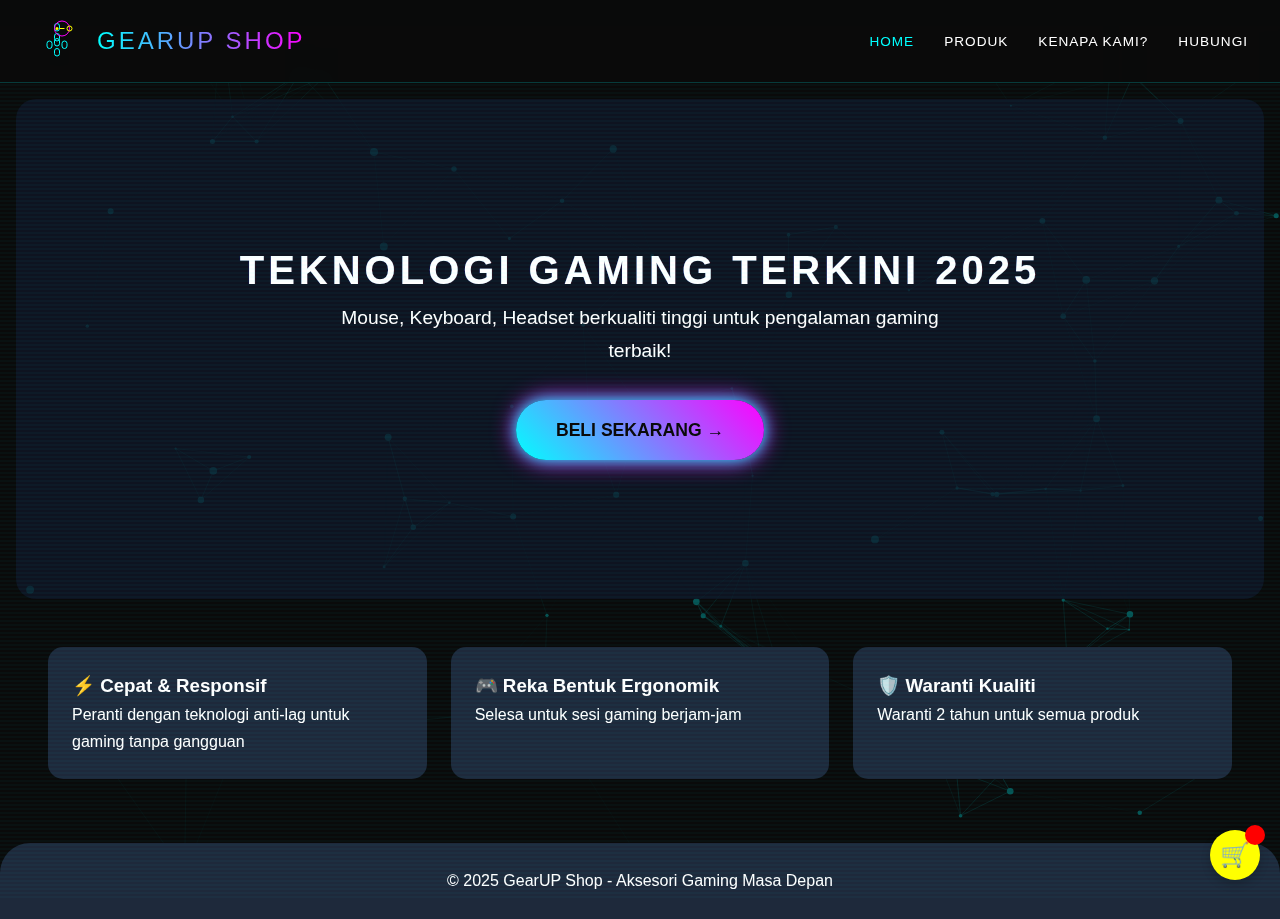
<file: index.html>
<!DOCTYPE html>
<html lang="en">
<head>
    <meta charset="UTF-8">
    <meta name="viewport" content="width=device-width, initial-scale=1.0">
    <title>GearUP Shop | Aksesori Gaming 2025</title>
    <link rel="stylesheet" href="CSS/style.css">
</head>
<body>
    <canvas id="neural-bg"></canvas>
    
    <!-- Header -->
    <header class="header-container">
        <div class="logo-container">
            <svg class="logo-svg" viewBox="0 0 100 100" xmlns="http://www.w3.org/2000/svg">
                <!-- Gear Icon -->
                <path d="M50 15a5 5 0 0 1 5 5v5a5 5 0 0 1-10 0v-5a5 5 0 0 1 5-5z" fill="none" stroke="#00ffff" stroke-width="2"/>
                <path d="M50 35a5 5 0 0 1 5 5v5a5 5 0 0 1-10 0v-5a5 5 0 0 1 5-5z" fill="none" stroke="#00ffff" stroke-width="2"/>
                <path d="M35 50a5 5 0 0 1 5 5v5a5 5 0 0 1-10 0v-5a5 5 0 0 1 5-5z" fill="none" stroke="#00ffff" stroke-width="2"/>
                <path d="M65 50a5 5 0 0 1 5 5v5a5 5 0 0 1-10 0v-5a5 5 0 0 1 5-5z" fill="none" stroke="#00ffff" stroke-width="2"/>
                <path d="M50 65a5 5 0 0 1 5 5v5a5 5 0 0 1-10 0v-5a5 5 0 0 1 5-5z" fill="none" stroke="#00ffff" stroke-width="2"/>
                <path d="M50 45a5 5 0 0 1 5 5v5a5 5 0 0 1-10 0v-5a5 5 0 0 1 5-5z" fill="none" stroke="#00ffff" stroke-width="2"/>
                
                <!-- Controller Icon -->
                <path d="M75 25a15 15 0 1 1-30 0 15 15 0 0 1 30 0z" fill="none" stroke="#ff00ff" stroke-width="2"/>
                <circle cx="75" cy="25" r="5" fill="none" stroke="#ffff00" stroke-width="2"/>
                <line x1="65" y1="25" x2="55" y2="25" stroke="#ffff00" stroke-width="2"/>
                <circle cx="50" cy="25" r="3" fill="#ffff00"/>
            </svg>
            <span class="logo-text">GearUP Shop</span>
        </div>
        
        <nav class="nav-menu">
            <ul>
                <li><a href="index.html" class="nav-link active">Home</a></li>
                <li><a href="products.html" class="nav-link">Produk</a></li>
                <li><a href="why-us.html" class="nav-link">Kenapa Kami?</a></li>
                <li><a href="contact.html" class="nav-link">Hubungi</a></li>
            </ul>
        </nav>
    </header>

    <main>
        <section class="hero">
            <h2 class="glitch" data-text="TEKNOLOGI GAMING TERKINI 2025">TEKNOLOGI GAMING TERKINI 2025</h2>
            <p>Mouse, Keyboard, Headset berkualiti tinggi untuk pengalaman gaming terbaik!</p>
            <a href="products.html" class="cta-button">BELI SEKARANG →</a>
        </section>

        <section class="features">
            <div class="feature-card">
                <h3>⚡ Cepat & Responsif</h3>
                <p>Peranti dengan teknologi anti-lag untuk gaming tanpa gangguan</p>
            </div>
            <div class="feature-card">
                <h3>🎮 Reka Bentuk Ergonomik</h3>
                <p>Selesa untuk sesi gaming berjam-jam</p>
            </div>
            <div class="feature-card">
                <h3>🛡️ Waranti Kualiti</h3>
                <p>Waranti 2 tahun untuk semua produk</p>
            </div>
        </section>
    </main>

    <footer>
        <p>© 2025 GearUP Shop - Aksesori Gaming Masa Depan</p>
    </footer>

    <!-- Ikon Troli - Letakkan sebelum </body> -->
    <div class="cart-icon" onclick="viewCart()">
      🛒 <span class="cart-count">0</span>
    </div>

    <script src="JS/script.js"></script>
</body>
</html>
</file>
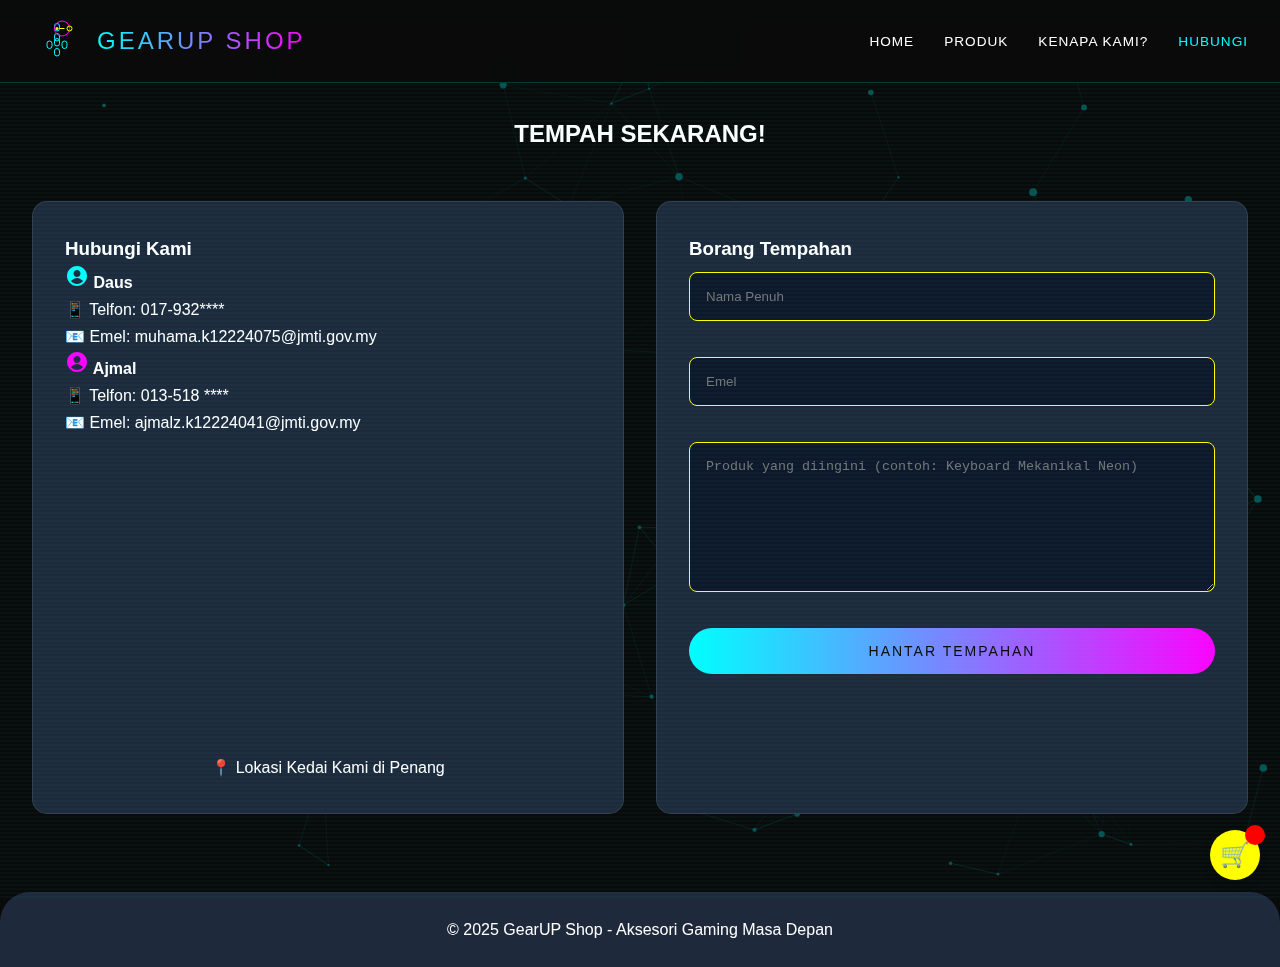
<file: contact.html>
<!DOCTYPE html>
<html lang="en">
<head>
    <meta charset="UTF-8">
    <meta name="viewport" content="width=device-width, initial-scale=1.0">
    <title>Hubungi Kami - GearUP Shop</title>
    <link rel="stylesheet" href="CSS/style.css">
</head>
<body>
    <canvas id="neural-bg"></canvas>
    
    <!-- Header -->
    <header class="header-container">
        <div class="logo-container">
            <svg class="logo-svg" viewBox="0 0 100 100" xmlns="http://www.w3.org/2000/svg">
                <!-- Gear Icon -->
                <path d="M50 15a5 5 0 0 1 5 5v5a5 5 0 0 1-10 0v-5a5 5 0 0 1 5-5z" fill="none" stroke="#00ffff" stroke-width="2"/>
                <path d="M50 35a5 5 0 0 1 5 5v5a5 5 0 0 1-10 0v-5a5 5 0 0 1 5-5z" fill="none" stroke="#00ffff" stroke-width="2"/>
                <path d="M35 50a5 5 0 0 1 5 5v5a5 5 0 0 1-10 0v-5a5 5 0 0 1 5-5z" fill="none" stroke="#00ffff" stroke-width="2"/>
                <path d="M65 50a5 5 0 0 1 5 5v5a5 5 0 0 1-10 0v-5a5 5 0 0 1 5-5z" fill="none" stroke="#00ffff" stroke-width="2"/>
                <path d="M50 65a5 5 0 0 1 5 5v5a5 5 0 0 1-10 0v-5a5 5 0 0 1 5-5z" fill="none" stroke="#00ffff" stroke-width="2"/>
                <path d="M50 45a5 5 0 0 1 5 5v5a5 5 0 0 1-10 0v-5a5 5 0 0 1 5-5z" fill="none" stroke="#00ffff" stroke-width="2"/>
                
                <!-- Controller Icon -->
                <path d="M75 25a15 15 0 1 1-30 0 15 15 0 0 1 30 0z" fill="none" stroke="#ff00ff" stroke-width="2"/>
                <circle cx="75" cy="25" r="5" fill="none" stroke="#ffff00" stroke-width="2"/>
                <line x1="65" y1="25" x2="55" y2="25" stroke="#ffff00" stroke-width="2"/>
                <circle cx="50" cy="25" r="3" fill="#ffff00"/>
            </svg>
            <span class="logo-text">GearUP Shop</span>
        </div>
        
        <nav class="nav-menu">
            <ul>
                <li><a href="index.html" class="nav-link">Home</a></li>
                <li><a href="products.html" class="nav-link">Produk</a></li>
                <li><a href="why-us.html" class="nav-link">Kenapa Kami?</a></li>
                <li><a href="contact.html" class="nav-link active">Hubungi</a></li>
            </ul>
        </nav>
    </header>

    <main>
        <h2 style="text-align: center; margin: 2rem 0;">TEMPAH SEKARANG!</h2>
        
        <div class="contact-container">
            <div class="contact-info glass-card">
                <h3>Hubungi Kami</h3>
                
                <!-- Info Daus -->
                <div class="contact-person">
                    <h4>
                        <svg viewBox="0 0 24 24" xmlns="http://www.w3.org/2000/svg" width="24" height="24">
                            <path d="M12 2C6.48 2 2 6.48 2 12s4.48 10 10 10 10-4.48 10-10S17.52 2 12 2zm0 4c1.93 0 3.5 1.57 3.5 3.5S13.93 13 12 13s-3.5-1.57-3.5-3.5S10.07 6 12 6zm0 14c-2.03 0-4.43-.82-6.14-2.88C7.55 15.6 9.6 14 12 14s4.45 1.6 6.14 3.12C16.43 19.18 14.03 20 12 20z" fill="#00ffff"/>
                        </svg>
                        Daus
                    </h4>
                    <p><span class="icon">📱</span> Telfon: 017-932****</p>
                    <p><span class="icon">📧</span> Emel: muhama.k12224075@jmti.gov.my</p>
                </div>

                <!-- Info Ajmal -->
                <div class="contact-person">
                    <h4>
                        <svg viewBox="0 0 24 24" xmlns="http://www.w3.org/2000/svg" width="24" height="24">
                            <path d="M12 2C6.48 2 2 6.48 2 12s4.48 10 10 10 10-4.48 10-10S17.52 2 12 2zm0 4c1.93 0 3.5 1.57 3.5 3.5S13.93 13 12 13s-3.5-1.57-3.5-3.5S10.07 6 12 6zm0 14c-2.03 0-4.43-.82-6.14-2.88C7.55 15.6 9.6 14 12 14s4.45 1.6 6.14 3.12C16.43 19.18 14.03 20 12 20z" fill="#ff00ff"/>
                        </svg>
                        Ajmal
                    </h4>
                    <p><span class="icon">📱</span> Telfon: 013-518 ****</p>
                    <p><span class="icon">📧</span> Emel: ajmalz.k12224041@jmti.gov.my</p>
                </div>

                <div class="map">
                    <iframe 
                        src="https://www.google.com/maps/embed?pb=!1m18!1m12!1m3!1d3983.485159536798!2d100.32560471458487!3d5.415527593096185!2m3!1f0!2f0!3f0!3m2!1i1024!2i768!4f13.1!3m3!1m2!1s0x31c37b521e05303f%3A0x835c2c9361800658!2sPenang%2C%20Malaysia!5e0!3m2!1sen!2smy!4v1757258508110!5m2!1sen!2smy" 
                        width="100%" 
                        height="300" 
                        style="border:0;" 
                        allowfullscreen="" 
                        loading="lazy" 
                        referrerpolicy="no-referrer-when-downgrade">
                    </iframe>
                    <p style="text-align:center; margin-top:10px;">📍 Lokasi Kedai Kami di Penang</p>
                </div>
            </div>
            
            <div class="contact-form glass-card">
                <h3>Borang Tempahan</h3>
                <form onsubmit="return validateForm()">
                    <div class="form-group">
                        <input type="text" id="name" placeholder="Nama Penuh" required>
                    </div>
                    <div class="form-group">
                        <input type="email" id="email" placeholder="Emel" required>
                    </div>
                    <div class="form-group">
                        <textarea id="message" placeholder="Produk yang diingini (contoh: Keyboard Mekanikal Neon)"></textarea>
                    </div>
                    <button type="submit" class="neural-btn">Hantar Tempahan</button>
                </form>
            </div>
        </div>
    </main>

    <footer>
        <p>© 2025 GearUP Shop - Aksesori Gaming Masa Depan</p>
    </footer>

    <!-- Ikon Troli - Letakkan sebelum </body> -->
    <div class="cart-icon" onclick="viewCart()">
      🛒 <span class="cart-count">0</span>
    </div>

    <script src="JS/script.js"></script>
</body>
</html>
</file>
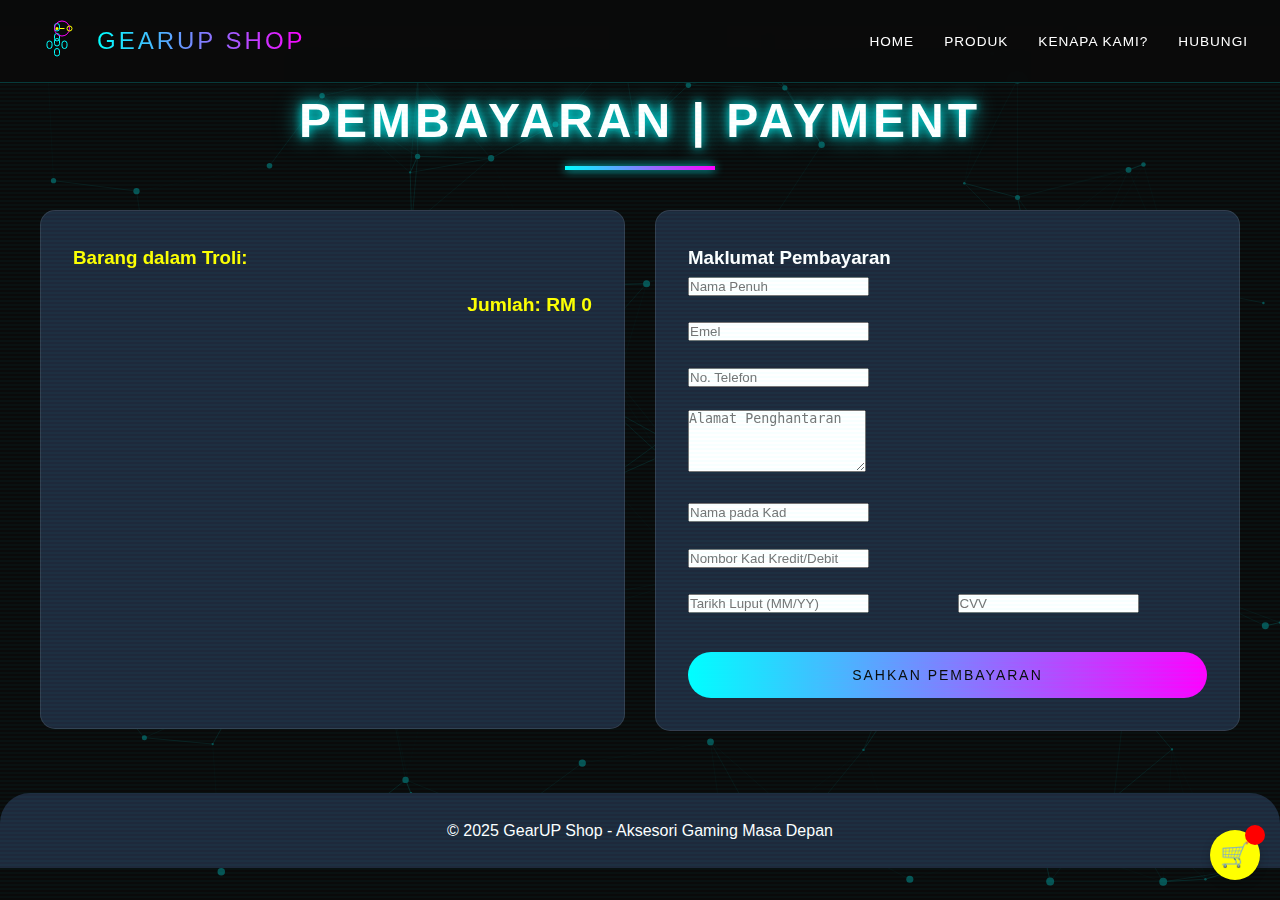
<file: payment.html>
<!DOCTYPE html>
<html lang="en">
<head>
    <meta charset="UTF-8">
    <meta name="viewport" content="width=device-width, initial-scale=1.0">
    <title>Pembayaran - GearUP Shop</title>
    <link rel="stylesheet" href="CSS/style.css">
</head>
<body>
    <canvas id="neural-bg"></canvas>
    
    <!-- Header -->
    <header class="header-container">
        <div class="logo-container">
            <svg class="logo-svg" viewBox="0 0 100 100" xmlns="http://www.w3.org/2000/svg">
                <!-- Gear Icon -->
                <path d="M50 15a5 5 0 0 1 5 5v5a5 5 0 0 1-10 0v-5a5 5 0 0 1 5-5z" fill="none" stroke="#00ffff" stroke-width="2"/>
                <path d="M50 35a5 5 0 0 1 5 5v5a5 5 0 0 1-10 0v-5a5 5 0 0 1 5-5z" fill="none" stroke="#00ffff" stroke-width="2"/>
                <path d="M35 50a5 5 0 0 1 5 5v5a5 5 0 0 1-10 0v-5a5 5 0 0 1 5-5z" fill="none" stroke="#00ffff" stroke-width="2"/>
                <path d="M65 50a5 5 0 0 1 5 5v5a5 5 0 0 1-10 0v-5a5 5 0 0 1 5-5z" fill="none" stroke="#00ffff" stroke-width="2"/>
                <path d="M50 65a5 5 0 0 1 5 5v5a5 5 0 0 1-10 0v-5a5 5 0 0 1 5-5z" fill="none" stroke="#00ffff" stroke-width="2"/>
                <path d="M50 45a5 5 0 0 1 5 5v5a5 5 0 0 1-10 0v-5a5 5 0 0 1 5-5z" fill="none" stroke="#00ffff" stroke-width="2"/>
                
                <!-- Controller Icon -->
                <path d="M75 25a15 15 0 1 1-30 0 15 15 0 0 1 30 0z" fill="none" stroke="#ff00ff" stroke-width="2"/>
                <circle cx="75" cy="25" r="5" fill="none" stroke="#ffff00" stroke-width="2"/>
                <line x1="65" y1="25" x2="55" y2="25" stroke="#ffff00" stroke-width="2"/>
                <circle cx="50" cy="25" r="3" fill="#ffff00"/>
            </svg>
            <span class="logo-text">GearUP Shop</span>
        </div>
        
        <nav class="nav-menu">
            <ul>
                <li><a href="index.html" class="nav-link">Home</a></li>
                <li><a href="products.html" class="nav-link">Produk</a></li>
                <li><a href="why-us.html" class="nav-link">Kenapa Kami?</a></li>
                <li><a href="contact.html" class="nav-link">Hubungi</a></li>
            </ul>
        </nav>
    </header>

    <main>
        <h2 class="section-title">PEMBAYARAN | PAYMENT</h2>
        
        <div class="payment-container">
            <!-- Cart Summary (Left Side) -->
            <div class="cart-summary glass-card">
                <h3>Barang dalam Troli:</h3>
                <ul id="cart-items">
                    <!-- Item akan ditambah secara automatik oleh JavaScript -->
                </ul>
                <p id="total-price">Jumlah: RM 0</p>
            </div>

            <!-- Payment Form (Right Side) -->
            <div class="payment-form glass-card">
                <h3>Maklumat Pembayaran</h3>
                <form onsubmit="return confirmPayment()">
                    <div class="form-group">
                        <input type="text" id="name" placeholder="Nama Penuh" required>
                    </div>
                    <div class="form-group">
                        <input type="email" id="email" placeholder="Emel" required>
                    </div>
                    <div class="form-group">
                        <input type="tel" id="phone" placeholder="No. Telefon" required>
                    </div>
                    <div class="form-group">
                        <textarea id="address" placeholder="Alamat Penghantaran" rows="4"></textarea>
                    </div>
                    <div class="form-group">
                        <input type="text" id="cardName" placeholder="Nama pada Kad" required>
                    </div>
                    <div class="form-group">
                        <input type="text" id="cardNumber" placeholder="Nombor Kad Kredit/Debit" required pattern="\d{4}-?\d{4}-?\d{4}-?\d{4}" title="Format: 1111-2222-3333-4444">
                    </div>
                    <div class="form-row">
                        <div class="form-group">
                            <input type="text" id="expDate" placeholder="Tarikh Luput (MM/YY)" required pattern="(0[1-9]\|1[0-2])\/?([0-9]{2})" title="Format: MM/YY">
                        </div>
                        <div class="form-group">
                            <input type="text" id="cvv" placeholder="CVV" required pattern="\d{3,4}" title="3 atau 4 digit di belakang kad">
                        </div>
                    </div>
                    <button type="submit" class="neural-btn">SAHKAN PEMBAYARAN</button>
                </form>
            </div>
        </div>
    </main>

    <footer>
        <p>© 2025 GearUP Shop - Aksesori Gaming Masa Depan</p>
    </footer>

    <!-- Ikon Troli - Letakkan sebelum </body> -->
    <div class="cart-icon" onclick="viewCart()">
      🛒 <span class="cart-count">0</span>
    </div>

    <script src="JS/script.js"></script>
</body>
</html>
</file>
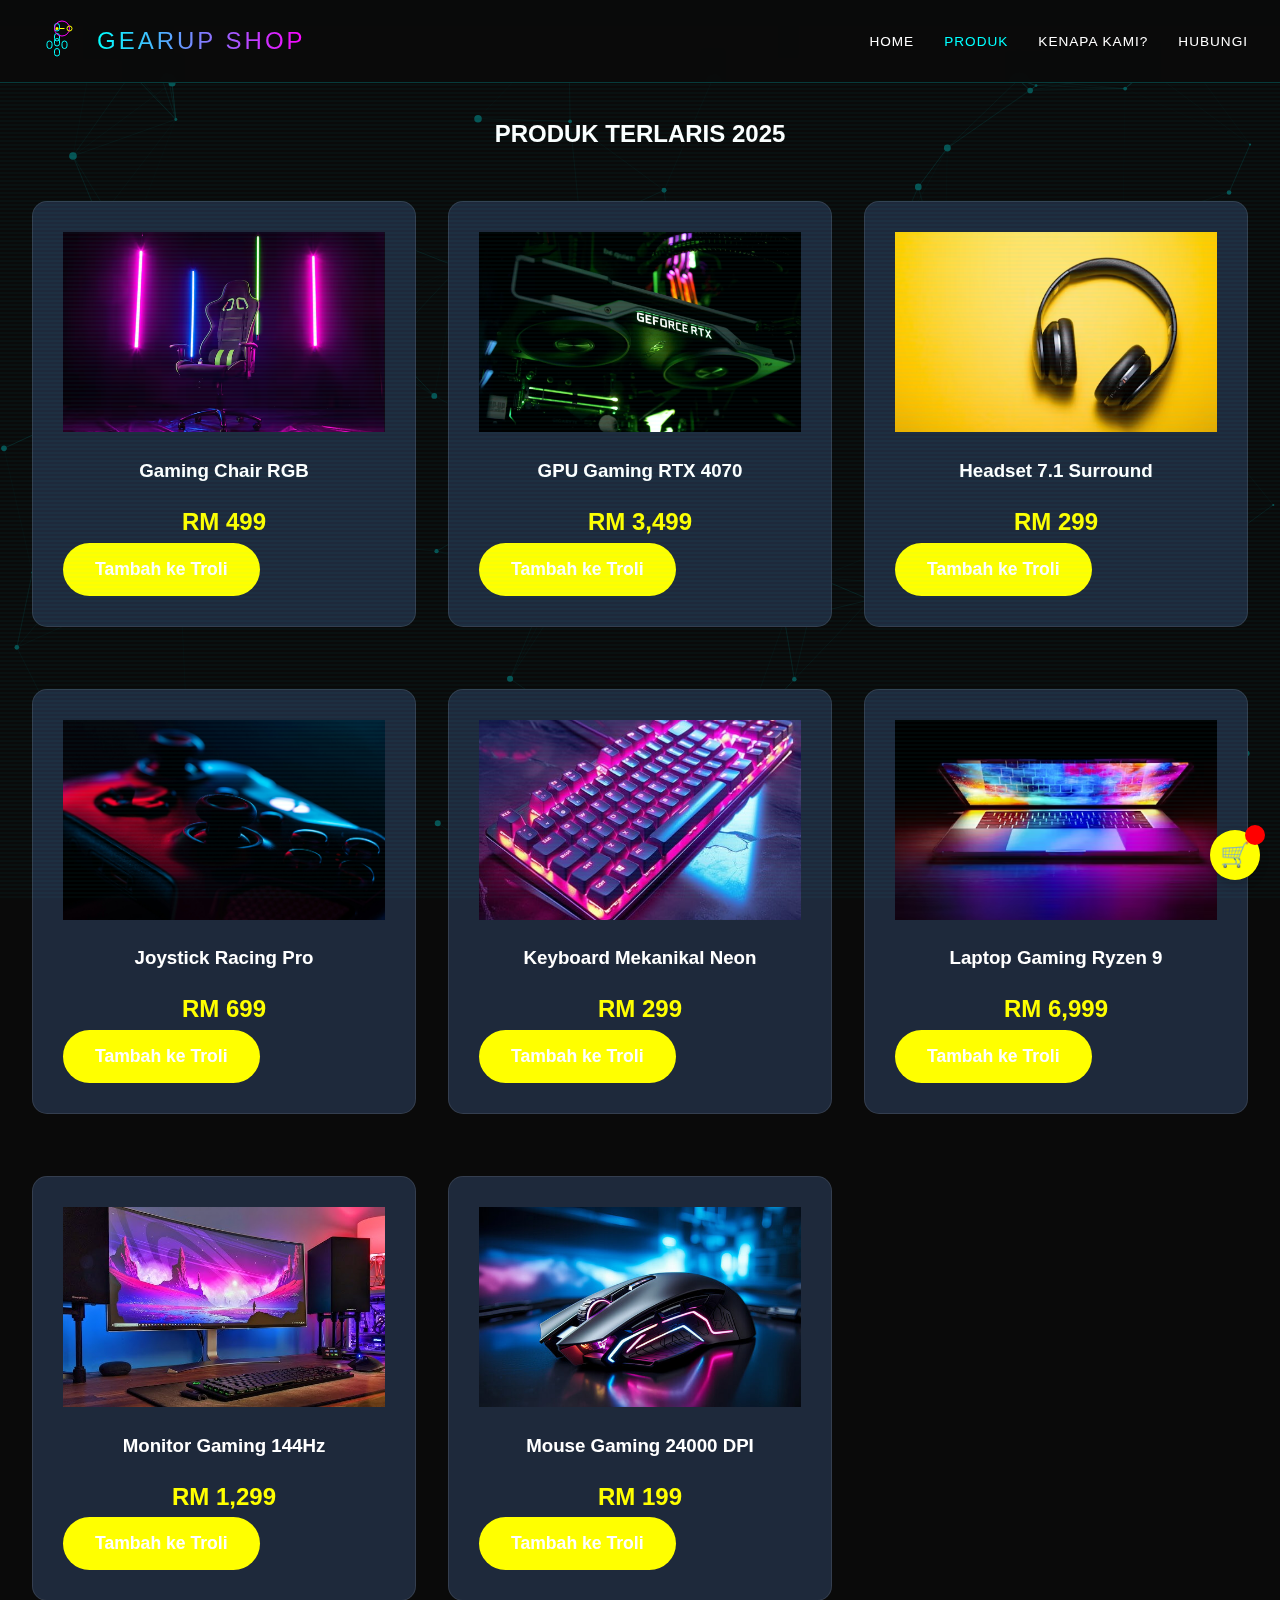
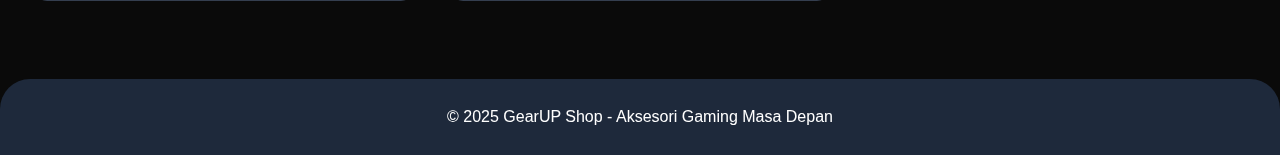
<file: products.html>
<!DOCTYPE html>
<html lang="en">
<head>
    <meta charset="UTF-8">
    <meta name="viewport" content="width=device-width, initial-scale=1.0">
    <title>Produk - GearUP Shop</title>
    <link rel="stylesheet" href="CSS/style.css">
</head>
<body>
    <canvas id="neural-bg"></canvas>
    
    <!-- Header -->
    <header class="header-container">
        <div class="logo-container">
            <svg class="logo-svg" viewBox="0 0 100 100" xmlns="http://www.w3.org/2000/svg">
                <!-- Gear Icon -->
                <path d="M50 15a5 5 0 0 1 5 5v5a5 5 0 0 1-10 0v-5a5 5 0 0 1 5-5z" fill="none" stroke="#00ffff" stroke-width="2"/>
                <path d="M50 35a5 5 0 0 1 5 5v5a5 5 0 0 1-10 0v-5a5 5 0 0 1 5-5z" fill="none" stroke="#00ffff" stroke-width="2"/>
                <path d="M35 50a5 5 0 0 1 5 5v5a5 5 0 0 1-10 0v-5a5 5 0 0 1 5-5z" fill="none" stroke="#00ffff" stroke-width="2"/>
                <path d="M65 50a5 5 0 0 1 5 5v5a5 5 0 0 1-10 0v-5a5 5 0 0 1 5-5z" fill="none" stroke="#00ffff" stroke-width="2"/>
                <path d="M50 65a5 5 0 0 1 5 5v5a5 5 0 0 1-10 0v-5a5 5 0 0 1 5-5z" fill="none" stroke="#00ffff" stroke-width="2"/>
                <path d="M50 45a5 5 0 0 1 5 5v5a5 5 0 0 1-10 0v-5a5 5 0 0 1 5-5z" fill="none" stroke="#00ffff" stroke-width="2"/>
                
                <!-- Controller Icon -->
                <path d="M75 25a15 15 0 1 1-30 0 15 15 0 0 1 30 0z" fill="none" stroke="#ff00ff" stroke-width="2"/>
                <circle cx="75" cy="25" r="5" fill="none" stroke="#ffff00" stroke-width="2"/>
                <line x1="65" y1="25" x2="55" y2="25" stroke="#ffff00" stroke-width="2"/>
                <circle cx="50" cy="25" r="3" fill="#ffff00"/>
            </svg>
            <span class="logo-text">GearUP Shop</span>
        </div>
        
        <nav class="nav-menu">
            <ul>
                <li><a href="index.html" class="nav-link">Home</a></li>
                <li><a href="products.html" class="nav-link active">Produk</a></li>
                <li><a href="why-us.html" class="nav-link">Kenapa Kami?</a></li>
                <li><a href="contact.html" class="nav-link">Hubungi</a></li>
            </ul>
        </nav>
    </header>

    <main>
        <h2 style="text-align: center; margin: 2rem 0;">PRODUK TERLARIS 2025</h2>
        
        <div class="products-grid">
            <!-- Produk 1 -->
            <div class="product-card glass-card">
                <img src="Image Product/gaming chair_result.png" alt="Gaming Chair">
                <h3>Gaming Chair RGB</h3>
                <p class="price">RM 499</p>
                <button onclick="addToCart('Gaming Chair RGB', 499)">Tambah ke Troli</button>
            </div>
            
            <!-- Produk 2 -->
            <div class="product-card glass-card">
                <img src="Image Product/GPU_result.png" alt="GPU">
                <h3>GPU Gaming RTX 4070</h3>
                <p class="price">RM 3,499</p>
                <button onclick="addToCart('GPU Gaming RTX 4070', 3499)">Tambah ke Troli</button>
            </div>
            
            <!-- Produk 3 -->
            <div class="product-card glass-card">
                <img src="Image Product/Headset 7.1 Surround_result.png" alt="Headset">
                <h3>Headset 7.1 Surround</h3>
                <p class="price">RM 299</p>
                <button onclick="addToCart('Headset 7.1 Surround', 299)">Tambah ke Troli</button>
            </div>
            
            <!-- Produk 4 -->
            <div class="product-card glass-card">
                <img src="Image Product/joystick wallpaper_result.png" alt="Joystick">
                <h3>Joystick Racing Pro</h3>
                <p class="price">RM 699</p>
                <button onclick="addToCart('Joystick Racing Pro', 699)">Tambah ke Troli</button>
            </div>
            
            <!-- Produk 5 -->
            <div class="product-card glass-card">
                <img src="Image Product/Keyboard Mekanikal Neon.jpg" alt="Keyboard">
                <h3>Keyboard Mekanikal Neon</h3>
                <p class="price">RM 299</p>
                <button onclick="addToCart('Keyboard Mekanikal Neon', 299)">Tambah ke Troli</button>
            </div>
            
            <!-- Produk 6 -->
            <div class="product-card glass-card">
                <img src="Image Product/Laptop gaming_result.png" alt="Laptop Gaming">
                <h3>Laptop Gaming Ryzen 9</h3>
                <p class="price">RM 6,999</p>
                <button onclick="addToCart('Laptop Gaming Ryzen 9', 6999)">Tambah ke Troli</button>
            </div>
            
            <!-- Produk 7 -->
            <div class="product-card glass-card">
                <img src="Image Product/monitor gaming_result.png" alt="Monitor">
                <h3>Monitor Gaming 144Hz</h3>
                <p class="price">RM 1,299</p>
                <button onclick="addToCart('Monitor Gaming 144Hz', 1299)">Tambah ke Troli</button>
            </div>
            
            <!-- Produk 8 -->
            <div class="product-card glass-card">
                <img src="Image Product/Mouse Gaming 24000 DPI_result.png" alt="Mouse">
                <h3>Mouse Gaming 24000 DPI</h3>
                <p class="price">RM 199</p>
                <button onclick="addToCart('Mouse Gaming 24000 DPI', 199)">Tambah ke Troli</button>
            </div>
        </div>
    </main>

    <footer>
        <p>© 2025 GearUP Shop - Aksesori Gaming Masa Depan</p>
    </footer>

    <!-- Ikon Troli - Letakkan sebelum </body> -->
    <div class="cart-icon" onclick="viewCart()">
      🛒 <span class="cart-count">0</span>
    </div>

    <script src="JS/script.js"></script>
</body>
</html>
</file>
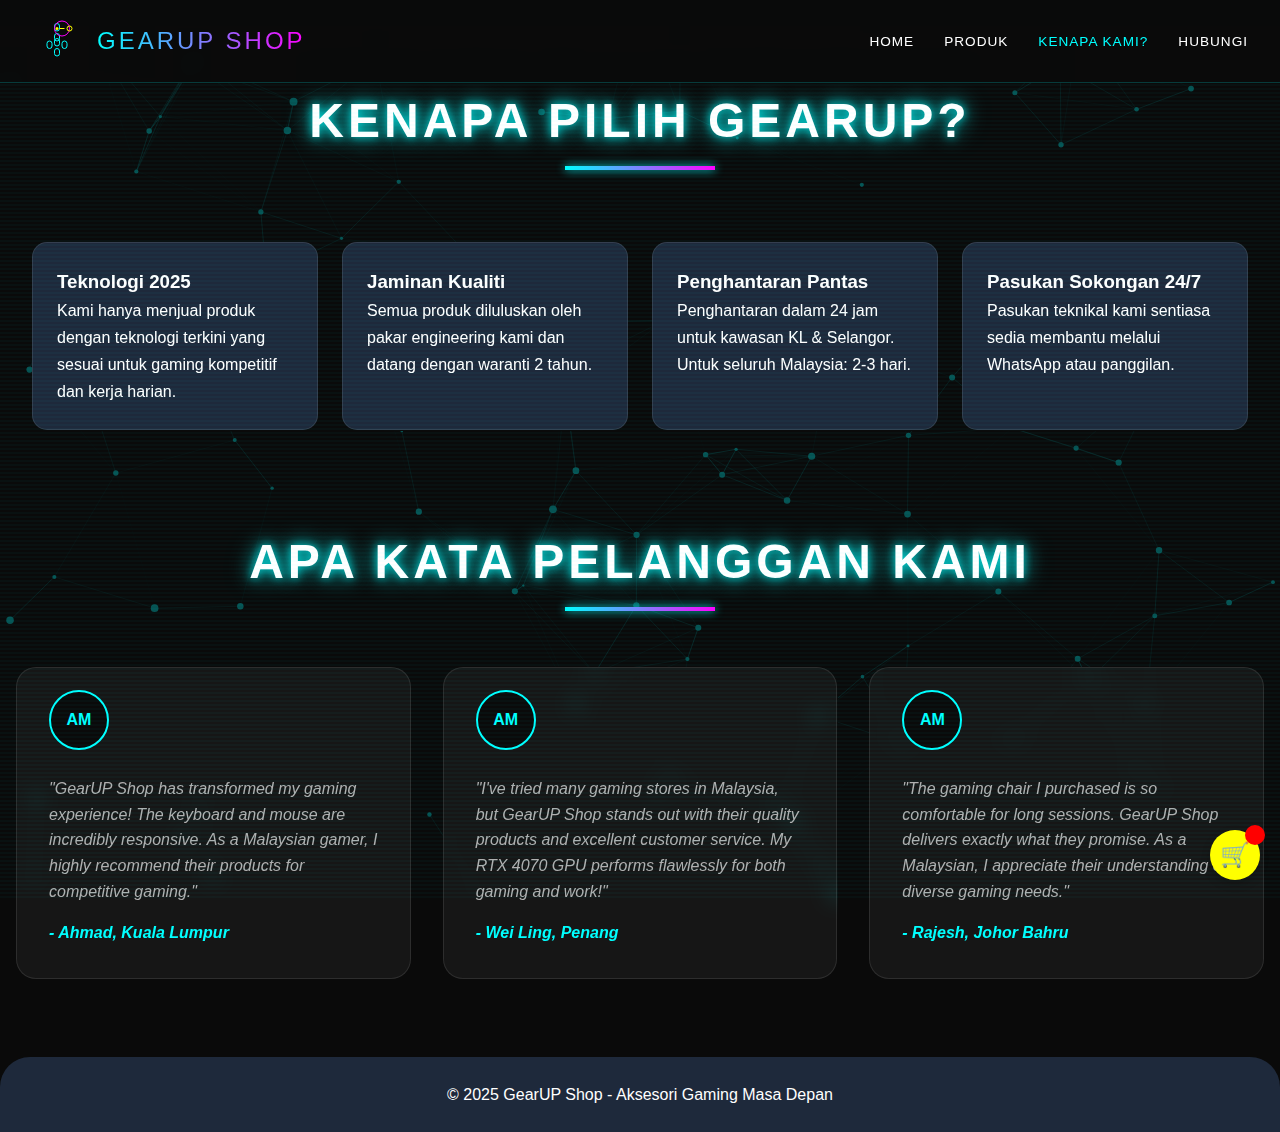
<file: why-us.html>
<!DOCTYPE html>
<html lang="en">
<head>
    <meta charset="UTF-8">
    <meta name="viewport" content="width=device-width, initial-scale=1.0">
    <title>Kenapa Kami? - GearUP Shop</title>
    <link rel="stylesheet" href="CSS/style.css">
</head>
<body>
    <canvas id="neural-bg"></canvas>
    
    <!-- Header -->
    <header class="header-container">
        <div class="logo-container">
            <svg class="logo-svg" viewBox="0 0 100 100" xmlns="http://www.w3.org/2000/svg">
                <!-- Gear Icon -->
                <path d="M50 15a5 5 0 0 1 5 5v5a5 5 0 0 1-10 0v-5a5 5 0 0 1 5-5z" fill="none" stroke="#00ffff" stroke-width="2"/>
                <path d="M50 35a5 5 0 0 1 5 5v5a5 5 0 0 1-10 0v-5a5 5 0 0 1 5-5z" fill="none" stroke="#00ffff" stroke-width="2"/>
                <path d="M35 50a5 5 0 0 1 5 5v5a5 5 0 0 1-10 0v-5a5 5 0 0 1 5-5z" fill="none" stroke="#00ffff" stroke-width="2"/>
                <path d="M65 50a5 5 0 0 1 5 5v5a5 5 0 0 1-10 0v-5a5 5 0 0 1 5-5z" fill="none" stroke="#00ffff" stroke-width="2"/>
                <path d="M50 65a5 5 0 0 1 5 5v5a5 5 0 0 1-10 0v-5a5 5 0 0 1 5-5z" fill="none" stroke="#00ffff" stroke-width="2"/>
                <path d="M50 45a5 5 0 0 1 5 5v5a5 5 0 0 1-10 0v-5a5 5 0 0 1 5-5z" fill="none" stroke="#00ffff" stroke-width="2"/>
                <!-- Controller Icon -->
                <path d="M75 25a15 15 0 1 1-30 0 15 15 0 0 1 30 0z" fill="none" stroke="#ff00ff" stroke-width="2"/>
                <circle cx="75" cy="25" r="5" fill="none" stroke="#ffff00" stroke-width="2"/>
                <line x1="65" y1="25" x2="55" y2="25" stroke="#ffff00" stroke-width="2"/>
                <circle cx="50" cy="25" r="3" fill="#ffff00"/>
            </svg>
            <span class="logo-text">GearUP Shop</span>
        </div>
        
        <nav class="nav-menu">
            <ul>
                <li><a href="index.html" class="nav-link">Home</a></li>
                <li><a href="products.html" class="nav-link">Produk</a></li>
                <li><a href="why-us.html" class="nav-link active">Kenapa Kami?</a></li>
                <li><a href="contact.html" class="nav-link">Hubungi</a></li>
            </ul>
        </nav>
    </header>

    <main>
        <h2 class="section-title">KENAPA PILIH GEARUP?</h2>
        
        <div class="why-us-grid">
            <div class="why-card glass-card">
                <h3>Teknologi 2025</h3>
                <p>Kami hanya menjual produk dengan teknologi terkini yang sesuai untuk gaming kompetitif dan kerja harian.</p>
            </div>
            <div class="why-card glass-card">
                <h3>Jaminan Kualiti</h3>
                <p>Semua produk diluluskan oleh pakar engineering kami dan datang dengan waranti 2 tahun.</p>
            </div>
            <div class="why-card glass-card">
                <h3>Penghantaran Pantas</h3>
                <p>Penghantaran dalam 24 jam untuk kawasan KL & Selangor. Untuk seluruh Malaysia: 2-3 hari.</p>
            </div>
            <div class="why-card glass-card">
                <h3>Pasukan Sokongan 24/7</h3>
                <p>Pasukan teknikal kami sentiasa sedia membantu melalui WhatsApp atau panggilan.</p>
            </div>
        </div>

        <div class="testimonial-section">
            <h2 class="section-title">APA KATA PELANGGAN KAMI</h2>
            <div class="testimonial-grid">
                <!-- Testimonial 1 - Malay Customer -->
                <div class="testimonial-card glass-card">
    <div class="profile-img">
        <span>AM</span>
    </div>
    <blockquote>
        "GearUP Shop has transformed my gaming experience! The keyboard and mouse are incredibly responsive. As a Malaysian gamer, I highly recommend their products for competitive gaming."
        <br><strong>- Ahmad, Kuala Lumpur</strong>
    </blockquote>
</div>
                
                <!-- Testimonial 2 - Chinese Customer -->
<div class="testimonial-card glass-card">
    <div class="profile-img">
        <span>AM</span>
    </div>
                    <blockquote>
                        "I've tried many gaming stores in Malaysia, but GearUP Shop stands out with their quality products and excellent customer service. My RTX 4070 GPU performs flawlessly for both gaming and work!"
                        <br><strong>- Wei Ling, Penang</strong>
                    </blockquote>
                </div>
                
                <!-- Testimonial 3 - Indian Customer - FIXED -->
                <div class="testimonial-card glass-card">
    <div class="profile-img">
        <span>AM</span>
    </div>
                    <blockquote>
                        "The gaming chair I purchased is so comfortable for long sessions. GearUP Shop delivers exactly what they promise. As a Malaysian, I appreciate their understanding of diverse gaming needs."
                        <br><strong>- Rajesh, Johor Bahru</strong>
                    </blockquote>
                </div>
            </div>
        </div>
    </main>

    <footer>
        <p>© 2025 GearUP Shop - Aksesori Gaming Masa Depan</p>
    </footer>

    <!-- Ikon Troli - Letakkan sebelum </body> -->
    <div class="cart-icon" onclick="viewCart()">
      🛒 <span class="cart-count">0</span>
    </div>

    <script src="JS/script.js"></script>
</body>
</html>
</file>
<file: CSS/style.css>
/*
Tooplate  2139 Neural Portfolio
https://www.tooplate.com/view/2139-neural-portfolio
*/
@charset "utf-8";

* {
    margin: 0;
    padding: 0;
    box-sizing: border-box;
}

:root {
    --primary: #00ffff;
    --secondary: #ff00ff;
    --accent: #ffff00;
    --bg-dark: #0a0a0a;
    --bg-glass: rgba(255, 255, 255, 0.05);
    --text-primary: #ffffff;
    --text-secondary: #b0b0b0;
    --card-bg: #1e293b;
}

body {
    font-family: 'Segoe UI', -apple-system, BlinkMacSystemFont, sans-serif;
    background-color: var(--bg-dark);
    color: var(--text-primary);
    overflow-x: hidden;
    position: relative;
    line-height: 1.6;
    -webkit-font-smoothing: antialiased;
    -moz-osx-font-smoothing: grayscale;
}

body::before {
    content: '';
    position: fixed;
    top: 0;
    left: 0;
    right: 0;
    bottom: 0;
    background: repeating-linear-gradient(
        0deg,
        transparent,
        transparent 2px,
        rgba(0, 255, 255, 0.03) 2px,
        rgba(0, 255, 255, 0.03) 4px
    );
    pointer-events: none;
    z-index: 1;
}

p {
    line-height: 1.7;
}

/* Neural Network Canvas Background */
#neural-bg {
    position: fixed;
    top: 0;
    left: 0;
    width: 100%;
    height: 100%;
    z-index: -1;
    opacity: 0.3;
}

/* Header */
.header-container {
    display: flex;
    justify-content: space-between;
    align-items: center;
    padding: 1rem 2rem;
    position: relative;
    max-width: 1400px;
    margin: 0 auto;
    background: rgba(10, 10, 10, 0.9);
    backdrop-filter: blur(10px);
    border-bottom: 1px solid rgba(0, 255, 255, 0.2);
    z-index: 1000;
}

.logo-container {
    display: flex;
    align-items: center;
    gap: 15px;
    text-decoration: none;
    transition: all 0.3s ease;
}

.logo-svg {
    width: 50px;
    height: 50px;
    position: relative;
}

.logo-text {
    font-family: 'Audiowide', sans-serif;
    font-size: 1.5rem;
    font-weight: 400;
    background: linear-gradient(90deg, var(--primary), var(--secondary));
    -webkit-background-clip: text;
    -webkit-text-fill-color: transparent;
    background-clip: text;
    letter-spacing: 3px;
    text-transform: uppercase;
}

.nav-menu {
    position: relative;
    display: flex;
    align-items: center;
    gap: 30px;
}

.nav-menu ul {
    list-style: none;
    display: flex;
    gap: 30px;
}

.nav-link {
    font-family: 'Audiowide', sans-serif;
    color: var(--text-primary);
    text-decoration: none;
    position: relative;
    transition: all 0.3s ease;
    font-weight: 400;
    letter-spacing: 1px;
    padding: 5px 0;
    font-size: 0.85rem;
    text-transform: uppercase;
}

.nav-link.active {
    color: var(--primary);
}

.nav-link::after {
    content: '';
    position: absolute;
    bottom: -5px;
    left: 0;
    width: 0;
    height: 2px;
    background: linear-gradient(90deg, var(--primary), var(--secondary));
    transition: width 0.3s ease;
}

.nav-link:hover::after {
    width: 100%;
}

/* Hero Section */
.hero {
    text-align: center;
    padding: 3rem;
    color: white;
    border-radius: 20px;
    margin: 1rem;
    position: relative;
    height: 500px;
    display: flex;
    flex-direction: column;
    justify-content: center;
    align-items: center;
    background: url('https://images.unsplash.com/photo-1593642532973-d31b6557fa68?ixlib=rb-4.0.3&auto=format&fit=crop&w=1920&q=80') no-repeat center center/cover;
}

.hero::before {
    content: '';
    position: absolute;
    top: 0;
    left: 0;
    width: 100%;
    height: 100%;
    background: rgba(15, 23, 42, 0.7);
    border-radius: 20px;
}

.glitch {
    font-family: 'Orbitron', sans-serif;
    font-size: 2.5rem;
    font-weight: 700;
    text-transform: uppercase;
    position: relative;
    color: var(--text-primary);
    letter-spacing: 4px;
    animation: glitch 2s infinite;
}

.glitch::before,
.glitch::after {
    content: attr(data-text);
    position: absolute;
    top: 0;
    left: 0;
    width: 100%;
    height: 100%;
}

.glitch::before {
    animation: glitch-1 0.5s infinite;
    color: var(--primary);
    z-index: -1;
}

.glitch::after {
    animation: glitch-2 0.5s infinite;
    color: var(--secondary);
    z-index: -2;
}

@keyframes glitch {
    0%, 100% { text-shadow: 0 0 5px rgba(0, 255, 255, 0.5); }
    50% { text-shadow: 0 0 20px rgba(255, 0, 255, 0.5); }
}

@keyframes glitch-1 {
    0%, 100% { clip: rect(42px, 9999px, 44px, 0); transform: translate(0); }
    50% { clip: rect(12px, 9999px, 59px, 0); transform: translate(-2px, -2px); }
}

@keyframes glitch-2 {
    0%, 100% { clip: rect(12px, 9999px, 85px, 0); transform: translate(0); }
    50% { clip: rect(78px, 9999px, 93px, 0); transform: translate(2px, 2px); }
}

.hero p {
    font-size: 1.2rem;
    max-width: 600px;
    margin-bottom: 2rem;
    position: relative;
}

/* Buttons */
button {
    background: var(--accent);
    color: white;
    border: none;
    padding: 1rem 2rem;
    font-size: 1.1rem;
    border-radius: 50px;
    cursor: pointer;
    transition: all 0.3s;
    font-weight: bold;
}

button:hover {
    transform: translateY(-3px);
    box-shadow: 0 5px 15px rgba(14, 165, 233, 0.4);
}

.neural-btn {
    font-family: 'Audiowide', sans-serif;
    background: linear-gradient(90deg, var(--primary), var(--secondary));
    color: var(--bg-dark);
    padding: 15px 40px;
    border: none;
    border-radius: 50px;
    font-size: 14px;
    font-weight: 400;
    letter-spacing: 2px;
    text-transform: uppercase;
    cursor: pointer;
    transition: all 0.3s ease;
    position: relative;
    overflow: hidden;
    width: 100%;
}

.neural-btn::before {
    content: '';
    position: absolute;
    top: 50%;
    left: 50%;
    width: 0;
    height: 0;
    background: rgba(255, 255, 255, 0.3);
    border-radius: 50%;
    transform: translate(-50%, -50%);
    transition: all 0.5s ease;
}

.neural-btn:hover::before {
    width: 300px;
    height: 300px;
}

/* Features */
.features {
    display: flex;
    gap: 1.5rem;
    padding: 2rem;
    margin: 1rem;
}

.feature-card {
    flex: 1;
    background-color: var(--card-bg);
    padding: 1.5rem;
    border-radius: 15px;
    transition: transform 0.3s;
}

.feature-card:hover {
    transform: translateY(-10px);
}

/* Footer */
footer {
    text-align: center;
    padding: 1.5rem;
    margin-top: 2rem;
    background-color: var(--card-bg);
    border-top-left-radius: 30px;
    border-top-right-radius: 30px;
}

/* Glassmorphism Cards */
.glass-card {
    background: var(--bg-glass);
    backdrop-filter: blur(10px);
    border-radius: 20px;
    padding: 30px;
    border: 1px solid rgba(255, 255, 255, 0.1);
    transition: all 0.3s ease;
    margin-bottom: 30px;
    position: relative;
    overflow: hidden;
}

.glass-card::after {
    content: '';
    position: absolute;
    top: 0;
    left: 0;
    right: 0;
    bottom: 0;
    background-image: 
        linear-gradient(rgba(0, 255, 255, 0.1) 1px, transparent 1px),
        linear-gradient(90deg, rgba(0, 255, 255, 0.1) 1px, transparent 1px);
    background-size: 20px 20px;
    opacity: 0;
    transition: opacity 0.3s ease;
    pointer-events: none;
}

.glass-card:hover::after {
    opacity: 1;
}

.glass-card:hover {
    transform: translateY(-10px);
    box-shadow: 0 20px 40px rgba(0, 255, 255, 0.2);
    border-color: var(--primary);
}

/* Products Grid */
.products-grid {
    display: grid;
    grid-template-columns: repeat(auto-fit, minmax(300px, 1fr));
    gap: 2rem;
    padding: 1rem;
    margin: 1rem;
}

.product-card {
    background-color: var(--card-bg);
    border-radius: 15px;
    overflow: hidden;
    transition: transform 0.3s;
}

.product-card:hover {
    transform: scale(1.03);
}

.product-card img {
    width: 100%;
    height: 200px;
    object-fit: cover;
}

.product-card h3 {
    padding: 1rem;
    text-align: center;
}

.price {
    text-align: center;
    font-size: 1.5rem;
    color: var(--accent);
    font-weight: bold;
}

/* Contact Page */
.contact-container {
    display: grid;
    grid-template-columns: 1fr 1fr;
    gap: 2rem;
    padding: 1rem;
    margin: 1rem;
}

@media (max-width: 768px) {
    .contact-container {
        grid-template-columns: 1fr;
    }
}

.contact-info, .contact-form {
    background-color: var(--card-bg);
    padding: 2rem;
    border-radius: 15px;
}

.contact-form input, 
.contact-form textarea {
    width: 100%;
    padding: 1rem;
    margin: 0.5rem 0;
    background-color: #0f172a;
    border: 1px solid var(--accent);
    color: white;
    border-radius: 8px;
}

.contact-form textarea {
    min-height: 150px;
    resize: vertical;
}

/* Why Us Page */
.why-us-grid {
    display: grid;
    grid-template-columns: repeat(auto-fit, minmax(250px, 1fr));
    gap: 1.5rem;
    padding: 1rem;
    margin: 1rem;
}

.why-card {
    background-color: var(--card-bg);
    padding: 1.5rem;
    border-radius: 15px;
    transition: transform 0.3s;
}

.why-card:hover {
    transform: translateY(-10px);
    border-left: 4px solid var(--accent);
}

/* Testimonials */
.testimonial-section {
    margin-top: 3rem;
}

.section-title {
    font-family: 'Orbitron', sans-serif;
    font-size: 3rem;
    font-weight: 700;
    margin-bottom: 50px;
    text-align: center;
    position: relative;
    display: inline-block;
    width: 100%;
    letter-spacing: 4px;
    text-transform: uppercase;
    text-shadow: 0 0 10px rgba(0, 255, 255, 0.8), 
                 0 0 20px rgba(0, 255, 255, 0.6),
                 0 0 30px rgba(0, 255, 255, 0.4);
    animation: titleGlow 2s ease-in-out infinite alternate;
}

@keyframes titleGlow {
    0% { opacity: 0.8; }
    100% { 
        opacity: 1; 
        text-shadow: 0 0 15px rgba(0, 255, 255, 1), 
                     0 0 30px rgba(0, 255, 255, 0.8),
                     0 0 45px rgba(0, 255, 255, 0.6); 
    }
}

.section-title::after {
    content: '';
    position: absolute;
    bottom: -10px;
    left: 50%;
    transform: translateX(-50%);
    width: 150px;
    height: 4px;
    background: linear-gradient(90deg, var(--primary), var(--secondary));
    box-shadow: 0 0 10px var(--primary);
}

.testimonial-grid {
    display: grid;
    grid-template-columns: repeat(auto-fit, minmax(300px, 1fr));
    gap: 2rem;
    padding: 1rem;
}

.testimonial-card {
    position: relative;
    padding: 2rem;
    clip-path: polygon(0 0, 100% 0, 100% 100%, 0 100%);
}

.profile-img-wrapper {
    position: absolute;
    top: -30px;
    left: 20px;
    width: 60px;
    height: 60px;
    border-radius: 50%;
    overflow: hidden;
    background: var(--bg-dark);
    display: flex;
    align-items: center;
    justify-content: center;
    color: var(--primary);
    font-weight: bold;
    border: 2px solid var(--primary);
    z-index: 10;
}

.profile-img {
    position: relative;
    width: 60px;
    height: 60px;
    background: var(--bg-dark);
    border-radius: 50%;
    display: flex;
    align-items: center;
    justify-content: center;
    color: var(--primary);
    font-weight: bold;
    border: 2px solid var(--primary);
    transform: translateY(-10px); /* Naikkan ikon ke atas */
    z-index: 10;
}

blockquote {
    padding-top: 1rem;
    font-style: italic;
    color: var(--text-secondary);
}

blockquote strong {
    color: var(--primary);
    display: block;
    margin-top: 1rem;
}

/* Cart Icon */
.cart-icon {
    position: fixed;
    bottom: 20px;
    right: 20px;
    background-color: var(--accent);
    color: white;
    width: 50px;
    height: 50px;
    border-radius: 50%;
    display: flex;
    align-items: center;
    justify-content: center;
    font-size: 1.5rem;
    cursor: pointer;
    box-shadow: 0 4px 10px rgba(0,0,0,0.2);
    z-index: 1000;
}

.cart-count {
    position: absolute;
    top: -5px;
    right: -5px;
    background-color: red;
    color: white;
    font-size: 0.8rem;
    width: 20px;
    height: 20px;
    border-radius: 50%;
    display: flex;
    align-items: center;
    justify-content: center;
}

/* Payment Page */
.cart-summary {
    background-color: #1e293b;
    padding: 1.5rem;
    border-radius: 15px;
    margin-bottom: 2rem;
}

.cart-summary h3 {
    color: var(--accent);
    margin-bottom: 1rem;
}

#cart-items {
    list-style: none;
    margin: 1rem 0;
    padding-left: 0;
}

#cart-items li {
    padding: 0.5rem 0;
    border-bottom: 1px solid rgba(14, 165, 233, 0.2);
}

#total-price {
    font-size: 1.2rem;
    color: var(--accent);
    font-weight: bold;
    text-align: right;
}

.form-group {
    margin-bottom: 20px;
}

/* Responsive Design */
@media (max-width: 768px) {
    .hero {
        height: 400px;
    }
    
    .glitch {
        font-size: 2rem;
    }
    
    .section-title {
        font-size: 2rem;
    }
    
    .testimonial-grid {
        grid-template-columns: 1fr;
    }
    
    .products-grid {
        grid-template-columns: 1fr;
    }
}

/* ===== KOD TAMBAHAN UNTUK BUTANG DAN BORANG PEMBAYARAN ===== */

/* 1. Menggantikan style .hero button kepada .cta-button */
.hero button, .cta-button {
    background: linear-gradient(45deg, var(--primary), var(--secondary));
    color: var(--bg-dark);
    border: none;
    padding: 1rem 2.5rem;
    font-size: 1.1rem;
    font-weight: bold;
    border-radius: 50px;
    cursor: pointer;
    transition: all 0.3s ease;
    text-transform: uppercase;
    box-shadow: 0 0 15px var(--primary), 0 0 25px var(--secondary);
    text-decoration: none; /* Buang garis bawah untuk link */
    display: inline-block; /* Pastikan ia berkelakuan seperti butang */
}

.hero button:hover, .cta-button:hover {
    transform: translateY(-3px);
    box-shadow: 0 0 25px var(--primary), 0 0 40px var(--secondary);
}

/* 2. Gaya Baharu untuk Halaman Pembayaran */
.payment-page-section {
    padding: 120px 20px 50px;
    text-align: center;
    min-height: 100vh;
}

.payment-page-section h2 {
    margin-bottom: 40px;
    font-size: 2.5rem;
    color: var(--primary); 
}

.form-container {
    max-width: 800px;
    margin: 0 auto;
    padding: 40px;
    background-color: rgba(18, 18, 42, 0.85);
    border: 1px solid var(--secondary);
    border-radius: 15px;
    box-shadow: 0 0 30px rgba(255, 0, 255, 0.5);
    backdrop-filter: blur(5px);
}

#paymentForm {
    display: flex;
    flex-direction: column;
    text-align: left;
}

#paymentForm label {
    margin-top: 15px;
    margin-bottom: 8px;
    color: #f0f0f0;
    font-weight: bold;
    font-size: 0.9rem;
    text-transform: uppercase;
}

#paymentForm input[type="text"],
#paymentForm input[type="email"],
#paymentForm textarea {
    width: 100%;
    padding: 15px;
    background-color: #1a1a3a;
    border: 1px solid var(--secondary);
    border-radius: 8px;
    color: #fff;
    font-size: 1rem;
    box-sizing: border-box;
    transition: all 0.3s ease;
}

#paymentForm input[type="text"]:focus,
#paymentForm input[type="email"]:focus,
#paymentForm textarea:focus {
    outline: none;
    border-color: var(--accent);
    box-shadow: 0 0 15px rgba(255, 255, 0, 0.5);
}

#paymentForm input::placeholder,
#paymentForm textarea::placeholder {
    color: #777;
}

.form-row {
    display: flex;
    gap: 20px;
    width: 100%;
}

.form-row .form-group {
    flex: 1;
}

#paymentForm .cta-button {
    margin-top: 30px;
    width: 100%;
    padding: 15px;
    font-size: 1.2rem;
    font-weight: bold;
}
/* ========== Payment Page Layout ========= */
.payment-container {
    display: flex;
    gap: 30px;
    margin: 1rem;
    max-width: 1200px;
    margin: 0 auto;
}

.cart-summary {
    flex: 1;
    background-color: #1e293b;
    padding: 2rem;
    border-radius: 15px;
    margin-bottom: 2rem;
}

.cart-summary h3 {
    color: var(--accent);
    margin-bottom: 1rem;
}

#cart-items {
    list-style: none;
    margin: 1rem 0;
    padding-left: 0;
}

#cart-items li {
    padding: 0.5rem 0;
    border-bottom: 1px solid rgba(14, 165, 233, 0.2);
    display: flex;
    justify-content: space-between;
    align-items: center;
}

#cart-items .remove-item {
    background: red;
    color: white;
    border: none;
    padding: 0.3rem 0.8rem;
    border-radius: 5px;
    cursor: pointer;
    font-size: 0.8rem;
    transition: all 0.3s ease;
}

#cart-items .remove-item:hover {
    background: #cc0000;
    transform: scale(1.05);
}

#total-price {
    font-size: 1.2rem;
    color: var(--accent);
    font-weight: bold;
    text-align: right;
    margin-top: 1rem;
}

.payment-form {
    flex: 1;
    background-color: #1e293b;
    padding: 2rem;
    border-radius: 15px;
}

.form-row {
    display: flex;
    gap: 20px;
    margin-bottom: 1rem;
}

.form-row .form-group {
    flex: 1;
}

/* ========== Butang BELI SEKARANG ========== */
.cta-button {
    background: linear-gradient(45deg, var(--primary), var(--secondary));
    color: var(--bg-dark);
    border: none;
    padding: 1rem 2.5rem;
    font-size: 1.1rem;
    font-weight: bold;
    border-radius: 50px;
    cursor: pointer;
    transition: all 0.3s ease;
    text-transform: uppercase;
    box-shadow: 0 0 15px var(--primary), 0 0 25px var(--secondary);
    text-decoration: none; /* Buang garis bawah untuk link */
    display: inline-block; /* Pastikan ia berkelakuan seperti butang */
    position: relative;
    z-index: 10; /* Pastikan butang di hadapan */
    pointer-events: auto; /* Pastikan boleh diklik */
}

.cta-button:hover {
    transform: translateY(-3px);
    box-shadow: 0 0 25px var(--primary), 0 0 40px var(--secondary);
}
</file>
